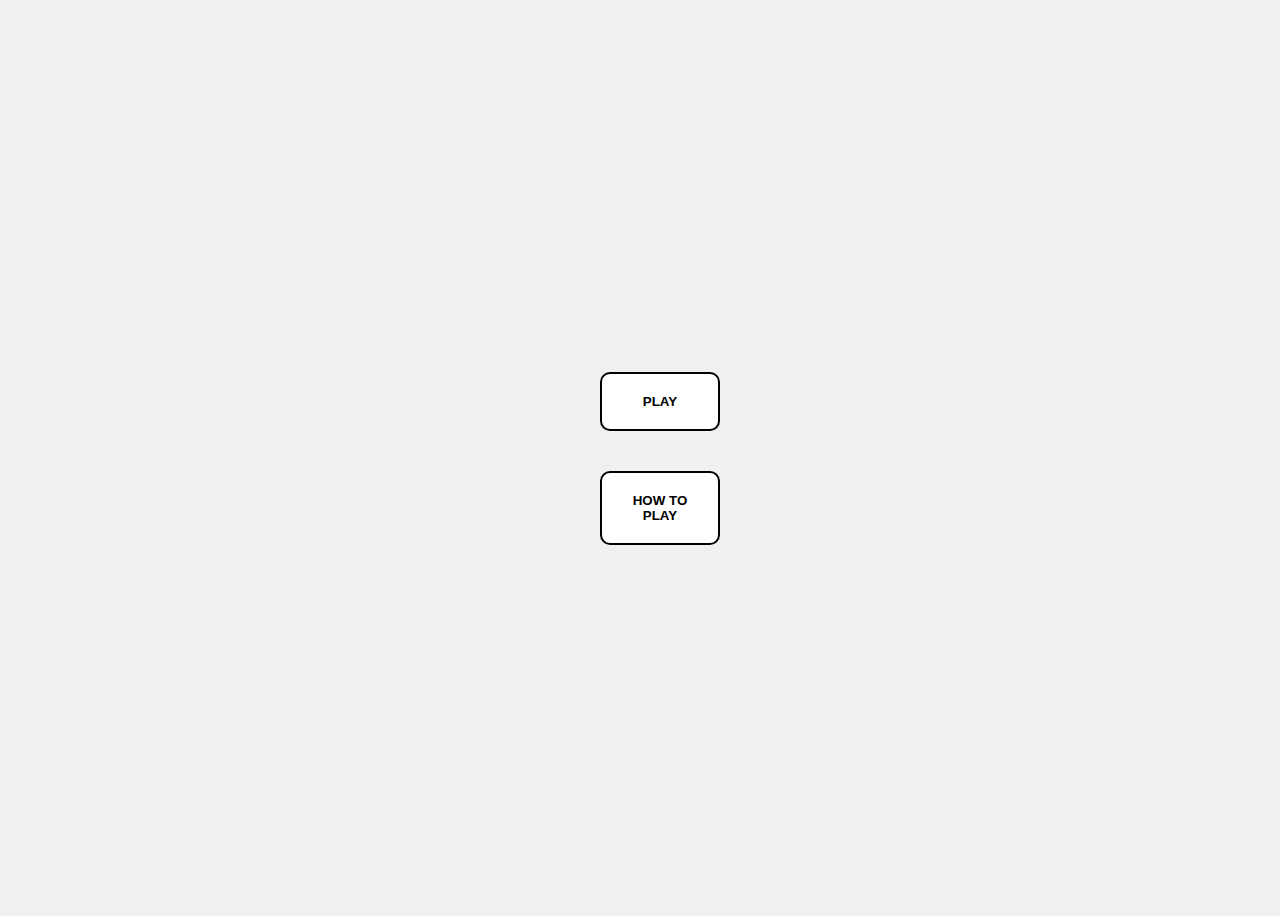
<file: index.html>
<!DOCTYPE html>
<html lang="en">
<head>
    <meta charset="UTF-8">
    <meta name="viewport" content="width=device-width, initial-scale=1.0">
    <link rel="stylesheet" href="menu.css">
    <title>maze Game</title>
</head>
<body>
    <div class="home">
        <ul>
            <li><a href="levels.html"><button>PLAY</button></a></li>
            <li><a href="how to play.html"><button>HOW TO PLAY</button></a></li>
            
        </ul>
    </div>

    <div class="notice">
        <h1>SORRY THIS GAME IS NOT SUPPORTED ON THIS TYPE OF SCREEN WIDTH </h1>
    </div>
    
</body>
</html>
</file>
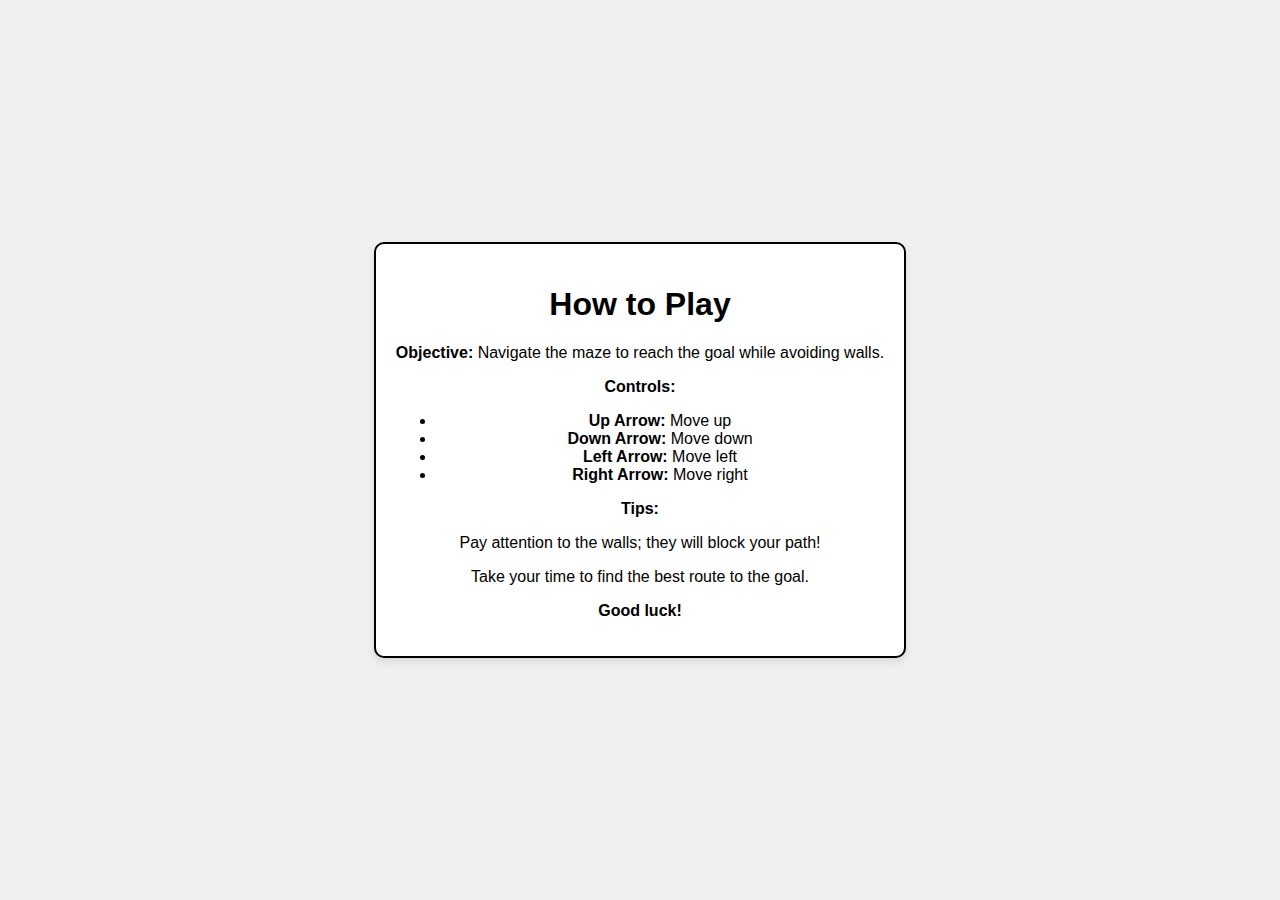
<file: how to play.html>
<!DOCTYPE html>
<html lang="en">
<head>
    <meta charset="UTF-8">
    <meta name="viewport" content="width=device-width, initial-scale=1.0">
    <title>How to Play the Maze Game</title>
    <link rel="stylesheet" href="how to play.css">
</head>
<body>
    <div id="instructions">
        <h1>How to Play</h1>
        <p><strong>Objective:</strong> Navigate the maze to reach the goal while avoiding walls.</p>
        <p><strong>Controls:</strong></p>
        <ul>
            <li><strong>Up Arrow:</strong> Move up</li>
            <li><strong>Down Arrow:</strong> Move down</li>
            <li><strong>Left Arrow:</strong> Move left</li>
            <li><strong>Right Arrow:</strong> Move right</li>
        </ul>
        <p><strong>Tips:</strong></p>
        <p>Pay attention to the walls; they will block your path!</p>
        <p>Take your time to find the best route to the goal.</p>
        <p><strong>Good luck!</strong></p>
    </div>
</body>
</html>
</file>
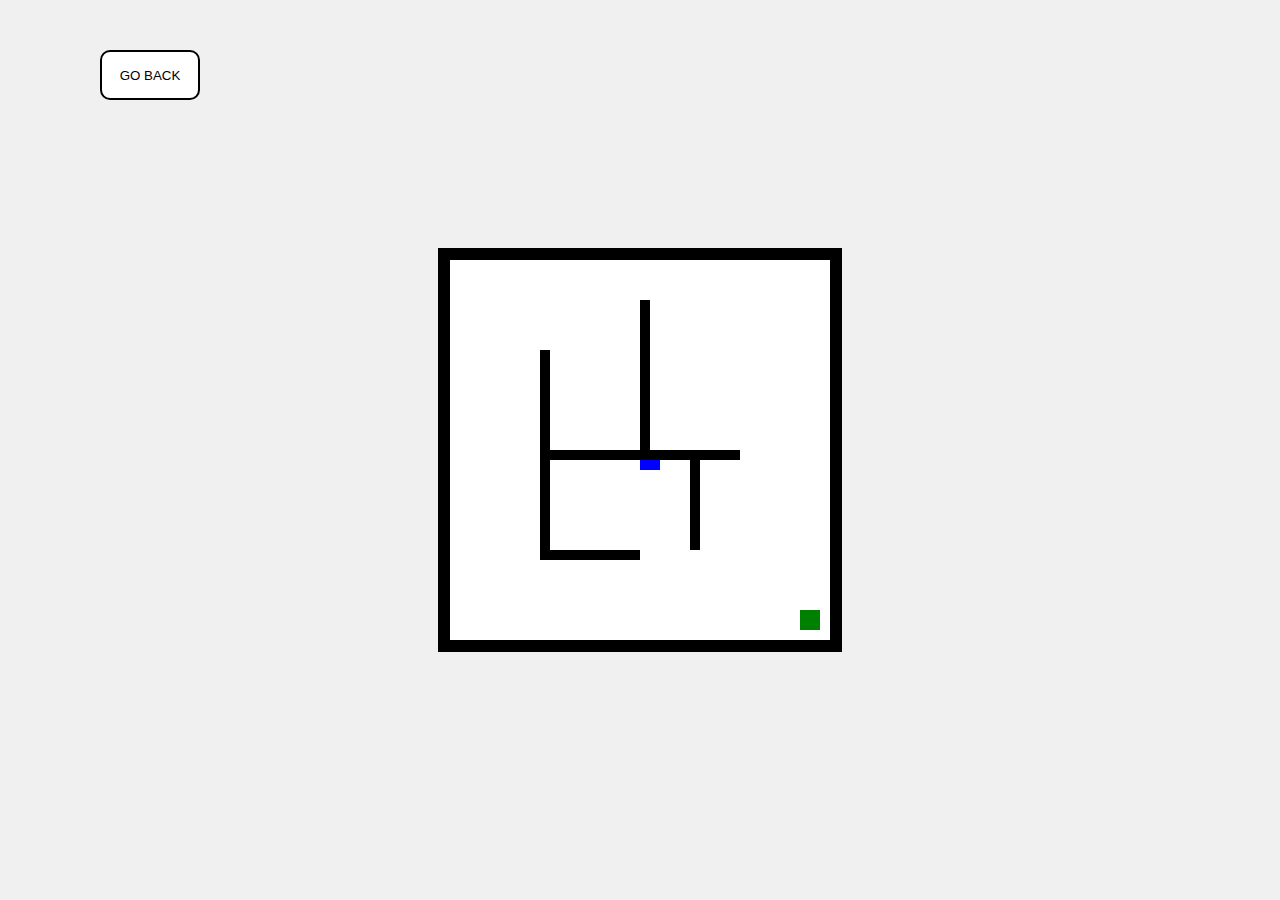
<file: level 1.html>
<!DOCTYPE html>
<html lang="en">
<head>
    <meta charset="UTF-8">
    <meta name="viewport" content="width=device-width, initial-scale=1.0">
    <title>Maze Game level-1</title>
    <link rel="stylesheet" href="style.css">
</head>
<body>
    <div id="maze">
        <div id="player"></div>
        <div class="goal"></div>
    </div>

    <button><a href="levels.html">GO BACK</a></button>
    <script src="script 1.js"></script>
</body>
</html>
</file>
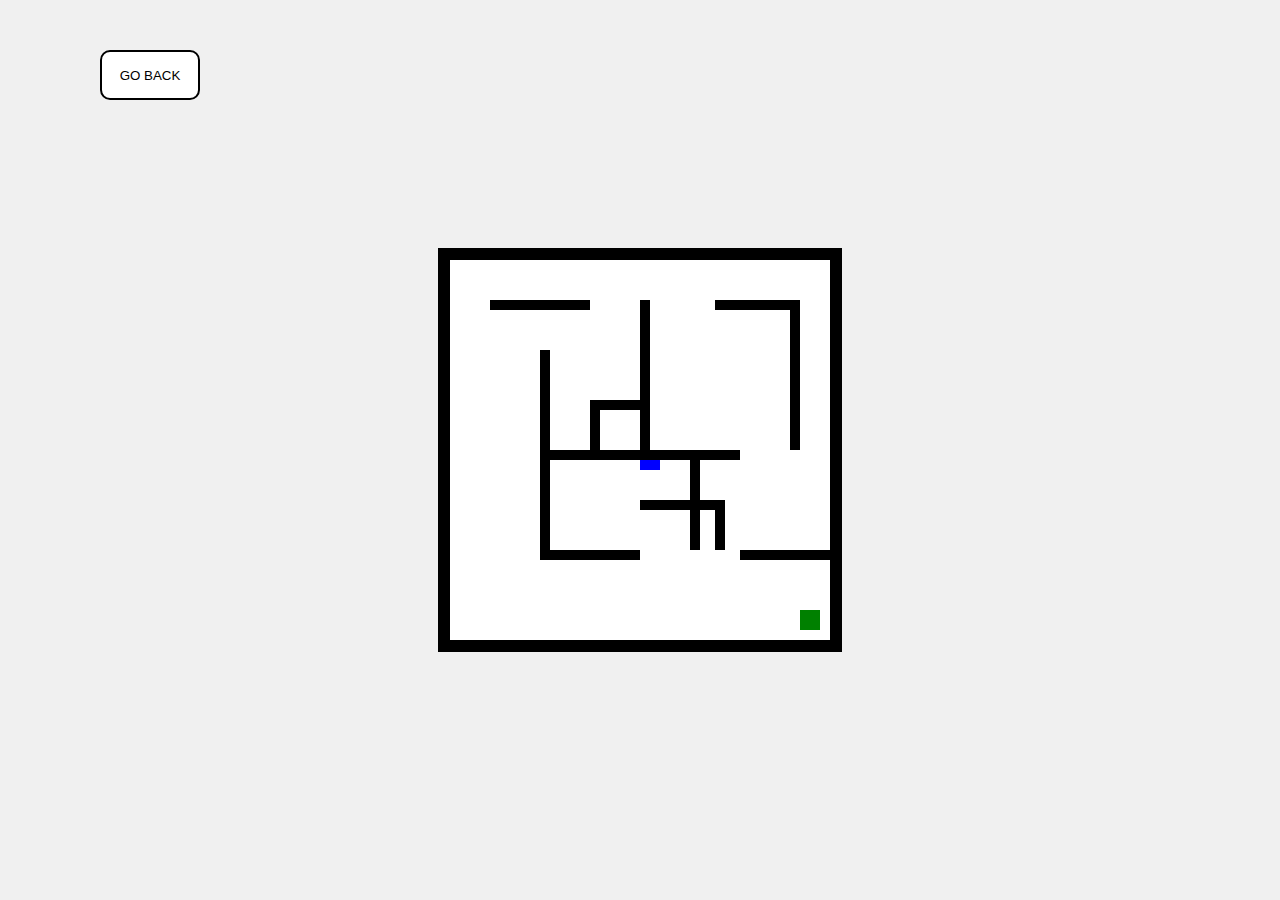
<file: level 2.html>
<!DOCTYPE html>
<html lang="en">
<head>
    <meta charset="UTF-8">
    <meta name="viewport" content="width=device-width, initial-scale=1.0">
    <title>Maze Game leve-2</title>
    <link rel="stylesheet" href="style.css">
</head>
<body>
    <div id="maze">
        <div id="player"></div>
        <div class="goal"></div>
    </div>

    <button><a href="levels.html">GO BACK</a></button>
    <script src="script 2.js"></script>
</body>
</html>
</file>
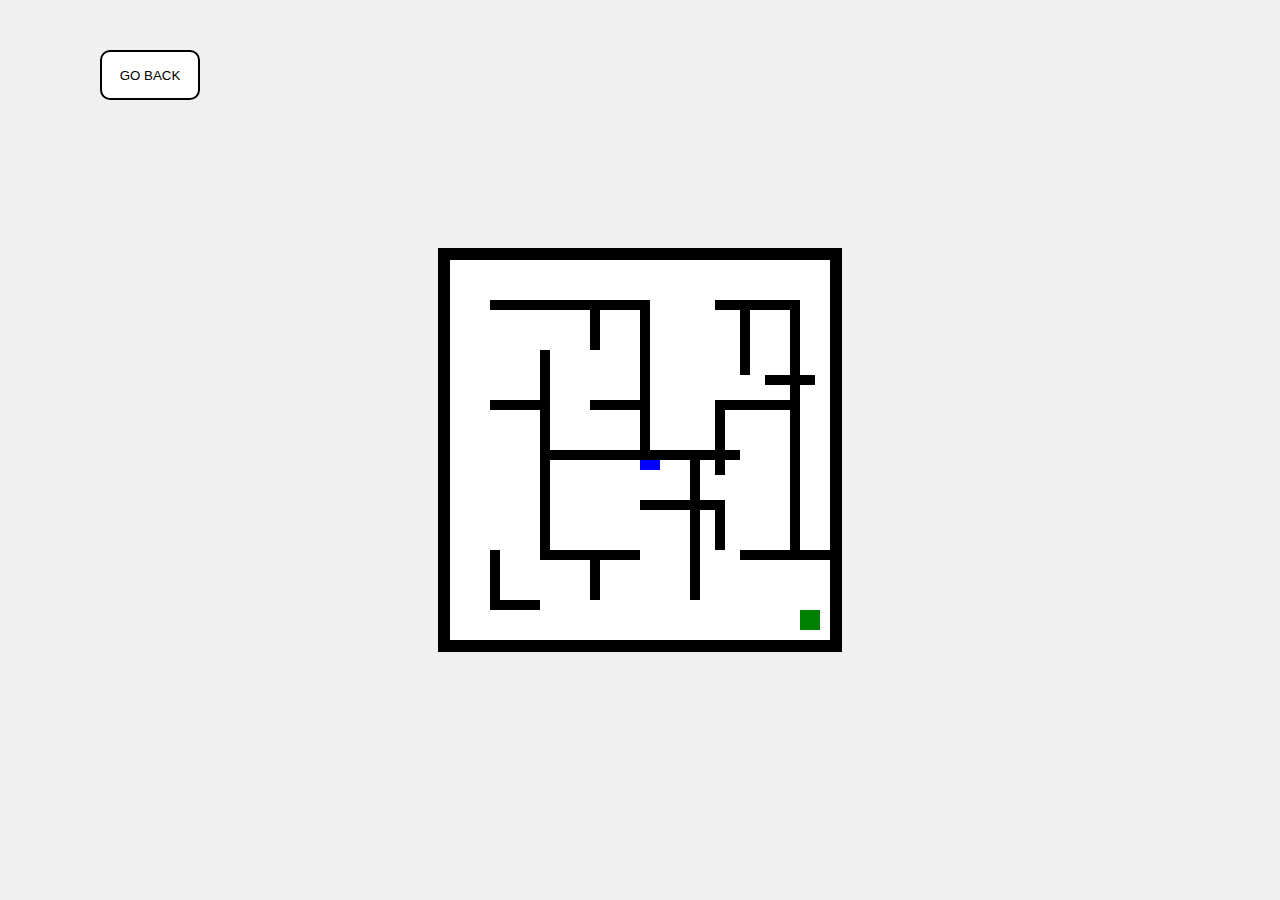
<file: level 3.html>
<!DOCTYPE html>
<html lang="en">
<head>
    <meta charset="UTF-8">
    <meta name="viewport" content="width=device-width, initial-scale=1.0">
    <title>Maze Game level-3</title>
    <link rel="stylesheet" href="style.css">
</head>
<body>
    <div id="maze">
        <div id="player"></div>
        <div class="goal"></div>
    </div>

    <button><a href="levels.html">GO BACK</a></button>
    <script src="script 3.js"></script>
</body>
</html>
</file>
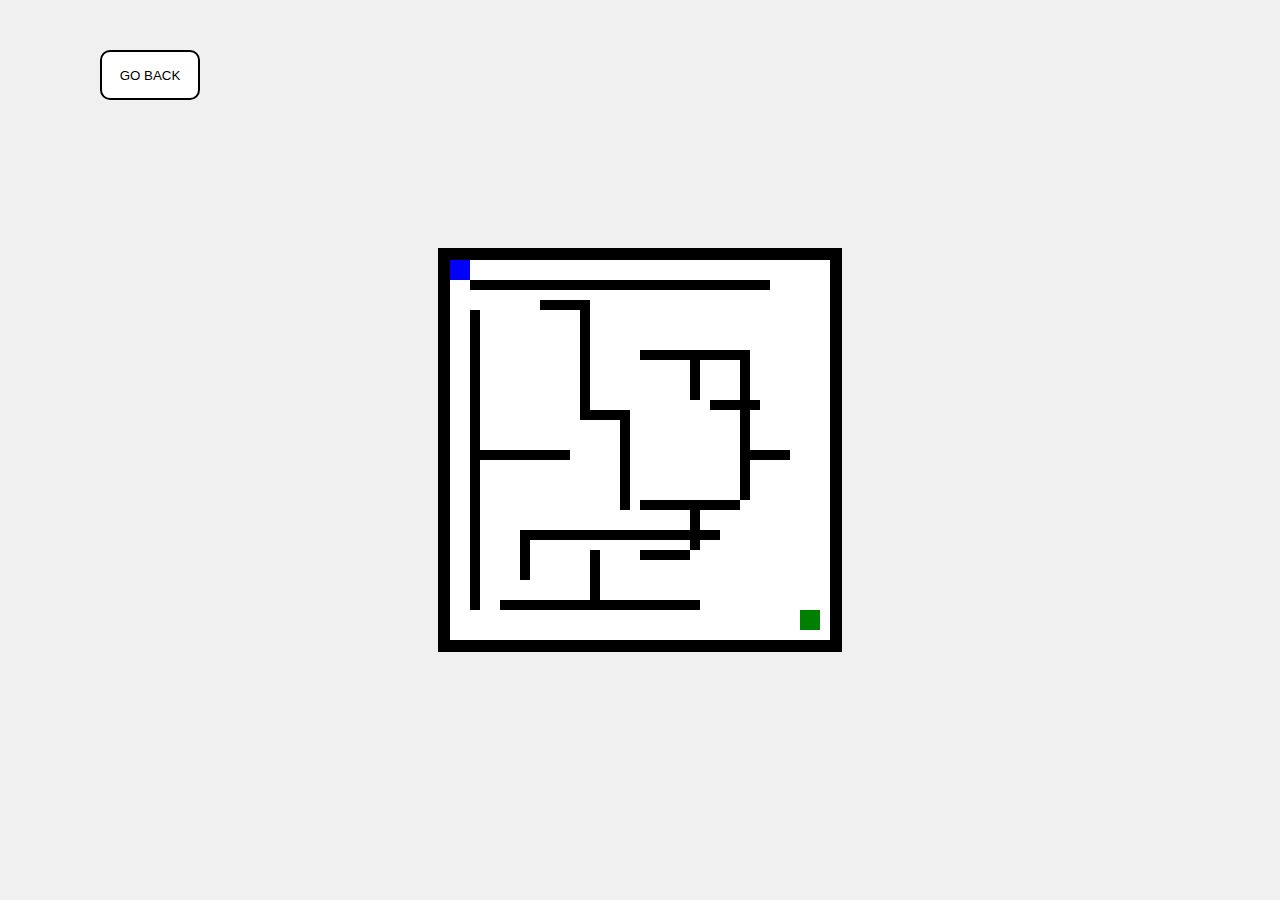
<file: level 4.html>
<!DOCTYPE html>
<html lang="en">
<head>
    <meta charset="UTF-8">
    <meta name="viewport" content="width=device-width, initial-scale=1.0">
    <title>Maze Game level-4</title>
    <link rel="stylesheet" href="style.css">
</head>
<body>
    <div id="maze">
        <div id="player"></div>
        <div class="goal"></div>
    </div>

    <button><a href="levels.html">GO BACK</a></button>
    <script src="script 4.js"></script>
</body>
</html>
</file>
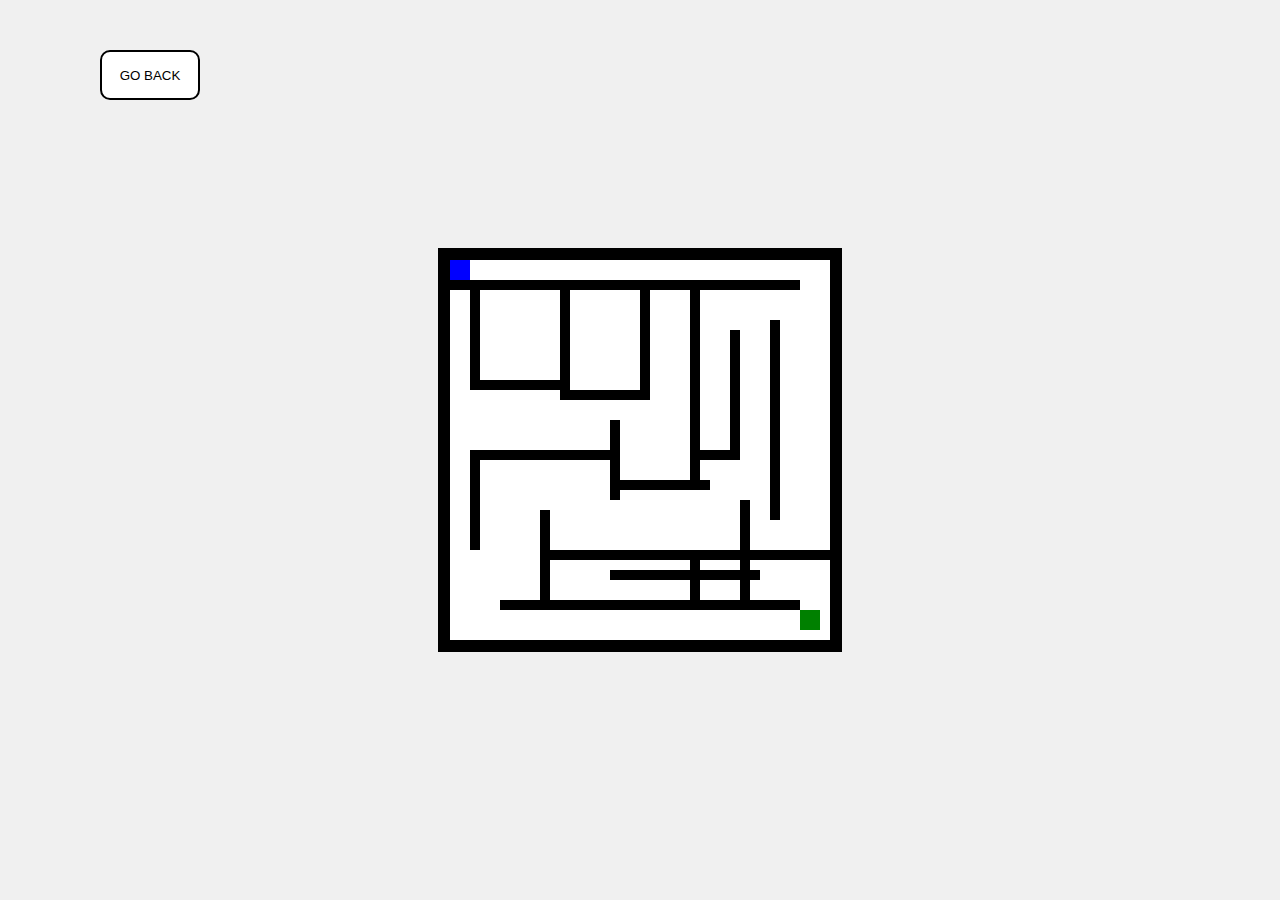
<file: level 5.html>
<!DOCTYPE html>
<html lang="en">
<head>
    <meta charset="UTF-8">
    <meta name="viewport" content="width=device-width, initial-scale=1.0">
    <title>Maze Game level-5</title>
    <link rel="stylesheet" href="style.css">
</head>
<body>
    <div id="maze">
        <div id="player"></div>
        <div class="goal"></div>
    </div>

    <button><a href="levels.html">GO BACK</a></button>
    <script src="script 5.js"></script>
</body>
</html>
</file>
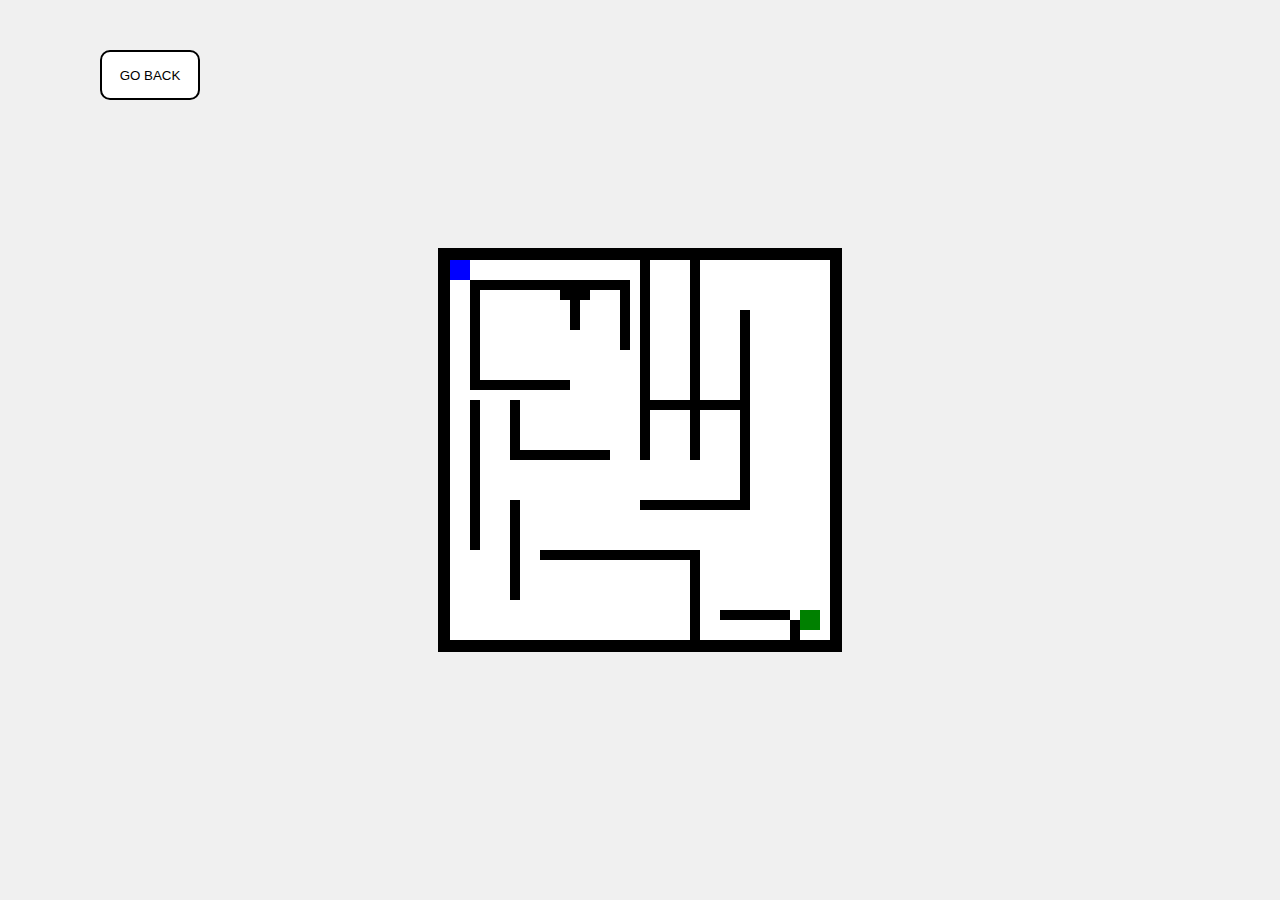
<file: level 6.html>
<!DOCTYPE html>
<html lang="en">
<head>
    <meta charset="UTF-8">
    <meta name="viewport" content="width=device-width, initial-scale=1.0">
    <title>Maze Game level-6</title>
    <link rel="stylesheet" href="style.css">
</head>
<body>
    <div id="maze">
        <div id="player"></div>
        <div class="goal"></div>
    </div>

    <button><a href="levels.html">GO BACK</a></button>
    <script src="script 6.js"></script>
</body>
</html>
</file>
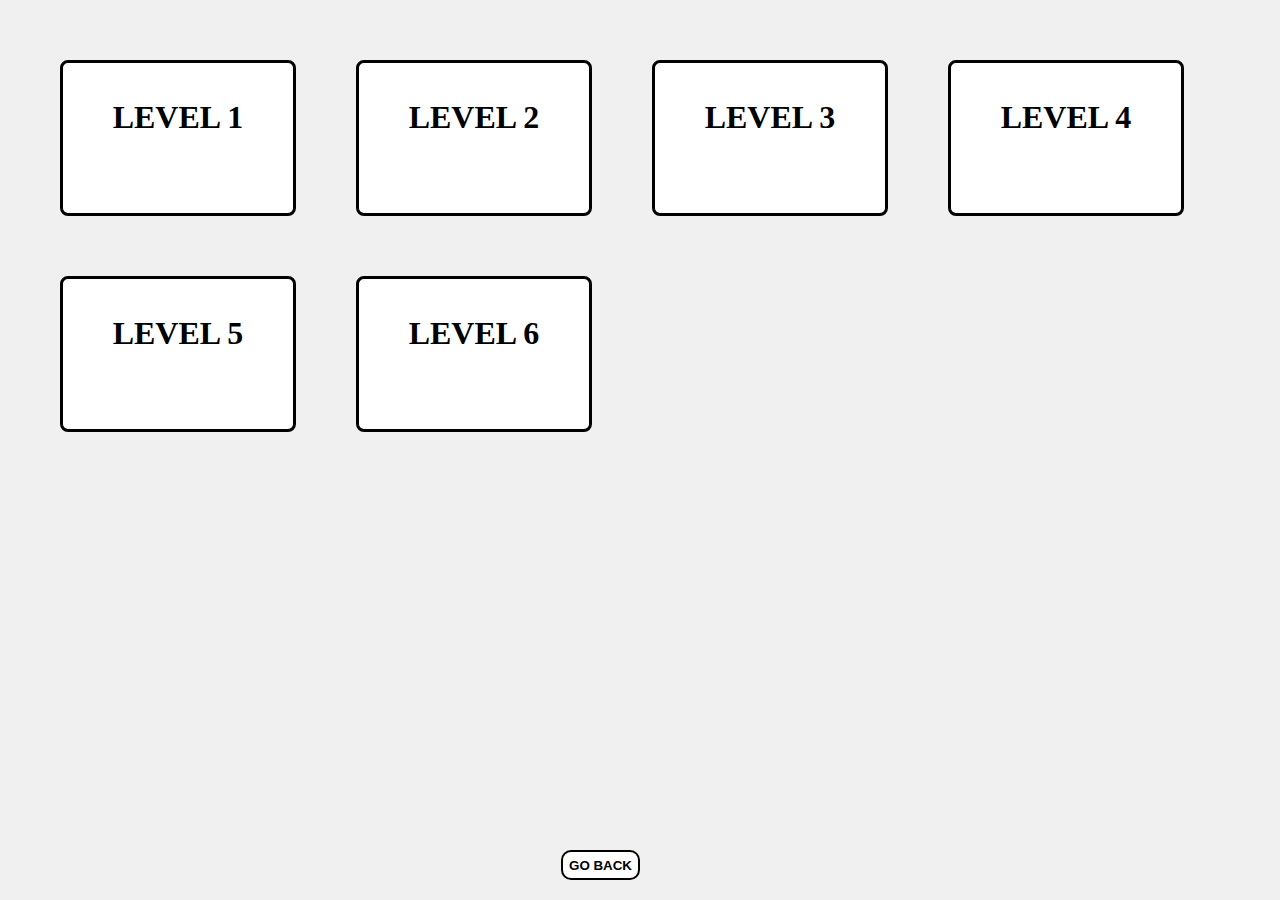
<file: levels.html>
<!DOCTYPE html>
<html lang="en">
<head>
    <meta charset="UTF-8">
    <meta name="viewport" content="width=device-width, initial-scale=1.0">
    <link rel="stylesheet" href="choose.css">
    <title> Maze game levels</title></title>
</head>
<body>
    <div class="inline-container">
       
        <a href="level 1.html">
            <div class="card">
              <h1>LEVEL 1</h1>
            </div>
        </a>
        
        <a href="level 2.html">
            <div class="card">
              <h1>LEVEL 2</h1>
            </div>
        </a>

        <a href="level 3.html">
            <div class="card">
              <h1>LEVEL 3</h1>
            </div>
        </a>

        <a href="level 4.html">
            <div class="card">
              <h1>LEVEL 4</h1>
            </div>
        </a>

        <a href="level 5.html">
            <div class="card">
              <h1>LEVEL 5</h1>
            </div>
        </a>


        <a href="level 6.html">
            <div class="card">
              <h1>LEVEL 6</h1>
            </div>
        </a>
      </div>

    <button><a href="index.html">GO BACK</a></button>

    <div class="notice">
      <h1>SORRY THIS GAME IS NOT SUPPORTED ON THIS TYPE OF SCREEN WIDTH </h1>
  </div>
    
</body>
</html>
</file>
<file: menu.css>
body {
    background-color: #f0f0f0;
}
.home {
   display: flex;
   align-items: center;
   justify-content: center;
   height: 100vh;
}
ul li {
    text-decoration: none;
    list-style: none;
}
.home ul li a button{
    text-decoration: none;
    color: black;
    font-weight: bold;

}

.home ul li a button {
    margin: 20px;
    padding: 20px;
}

button {
    border: 2px solid black;
    width: 120px;
    background-color: white;
    border-radius: 10px;
}

.notice {
    color: #f0f0f0;
    font-size: 0%;
}


@media (max-width: 1110px) {
    .home {
        display: none;
    }
    body {
        background-color: #f0f0f0;
    }
    .notice{  
      font-size: 20px;
      


    }

    .notice h1 {
        color: red;
    }
}
</file>
<file: how to play.css>
body {
    display: flex;
    align-items: center;
    justify-content: center;
    height: 100vh;
    margin: 0;
    font-family: Arial, sans-serif;
    background-color: #f0f0f0; /* Light gray background for better visibility */
}

#instructions {
    background-color: white; /* White background for the instructions */
    border: 2px solid black; /* Black border around the instructions */
    padding: 20px; /* Padding inside the instructions box */
    border-radius: 10px; /* Rounded corners */
    box-shadow: 0 4px 8px rgba(0, 0, 0, 0.1); /* Subtle shadow for depth */
    text-align: center; /* Centered text */
}
</file>
<file: style.css>
body {
    display: flex;
    justify-content: center;
    align-items: center;
    height: 100vh;
    margin: 0;
    background-color: #f0f0f0;
}

#maze {
    position: relative;
    width: 400px;
    height: 400px;
    border: 2px solid black;
    background-color: white;
    overflow: hidden;
}

#player {
    position: absolute;
    width: 20px;
    height: 20px;
    background-color: blue;
    top: 200px; /* Start in the middle */
    left: 200px; /* Start in the middle */
}

.wall {
    position: absolute;
    background-color: black;
}

.goal {
    position: absolute;
    background-color: green;
    width: 20px;
    height: 20px;
    top: 360px; /* Position of the goal */
    left: 360px; /* Position of the goal */
}

button {
    position: fixed;
    top: 50px;
    left: 100px;
    text-decoration: none;
    background-color: white;
    border: none;
    border-radius: 10px;
    width: 100px;
    height: 50px;
    border: 2px solid black;
}

button a {
    text-decoration: none;
    color: black;
}
</file>
<file: choose.css>
body {
    background-color: #f0f0f0;
    margin: 10px;
    padding: 10px;
}
.inline-container{
    display: grid;
    grid-template-columns: repeat(auto-fill, minmax(200px, 1fr));
    gap: 20px;
    padding: 10px;
    margin: 10px;
    display: flex;
    flex-wrap: wrap;
    place-items: center;
    align-items: center;
    
}

.card {
    background-color: white;
    border-radius: 8px;
    padding: 15px;
    text-align: center;
    width: 200px;
    height: 120px;
    border: 3px solid black;
    place-items: center;
    text-decoration: none;
    margin: 20px;
    
    
}

h1 {
    align-items: center;
    place-items: center;
    text-decoration: none;
    color: black;
}

.inline-container a {
    text-decoration: none;

}

button {
    position: fixed;
    right: 50%;
    bottom: 20px;
    color: black;
    border: 2px solid black;
    border-radius: 10px;
    background-color: white;
    height: 30px;
}
button a {
    text-decoration: none;
    color: black;
    font-weight: bold;

}

.notice {
    color: #f0f0f0;
    font-size: 0%;
}


@media (max-width: 1110px) {
    .inline-container {
        display: none;
    }
    body {
        background-color: #f0f0f0;
    }
    .notice{  
      font-size: 20px;
      


    }

    .notice h1 {
        color: red;
    }

    button {
        display: none;
    }
}
</file>
